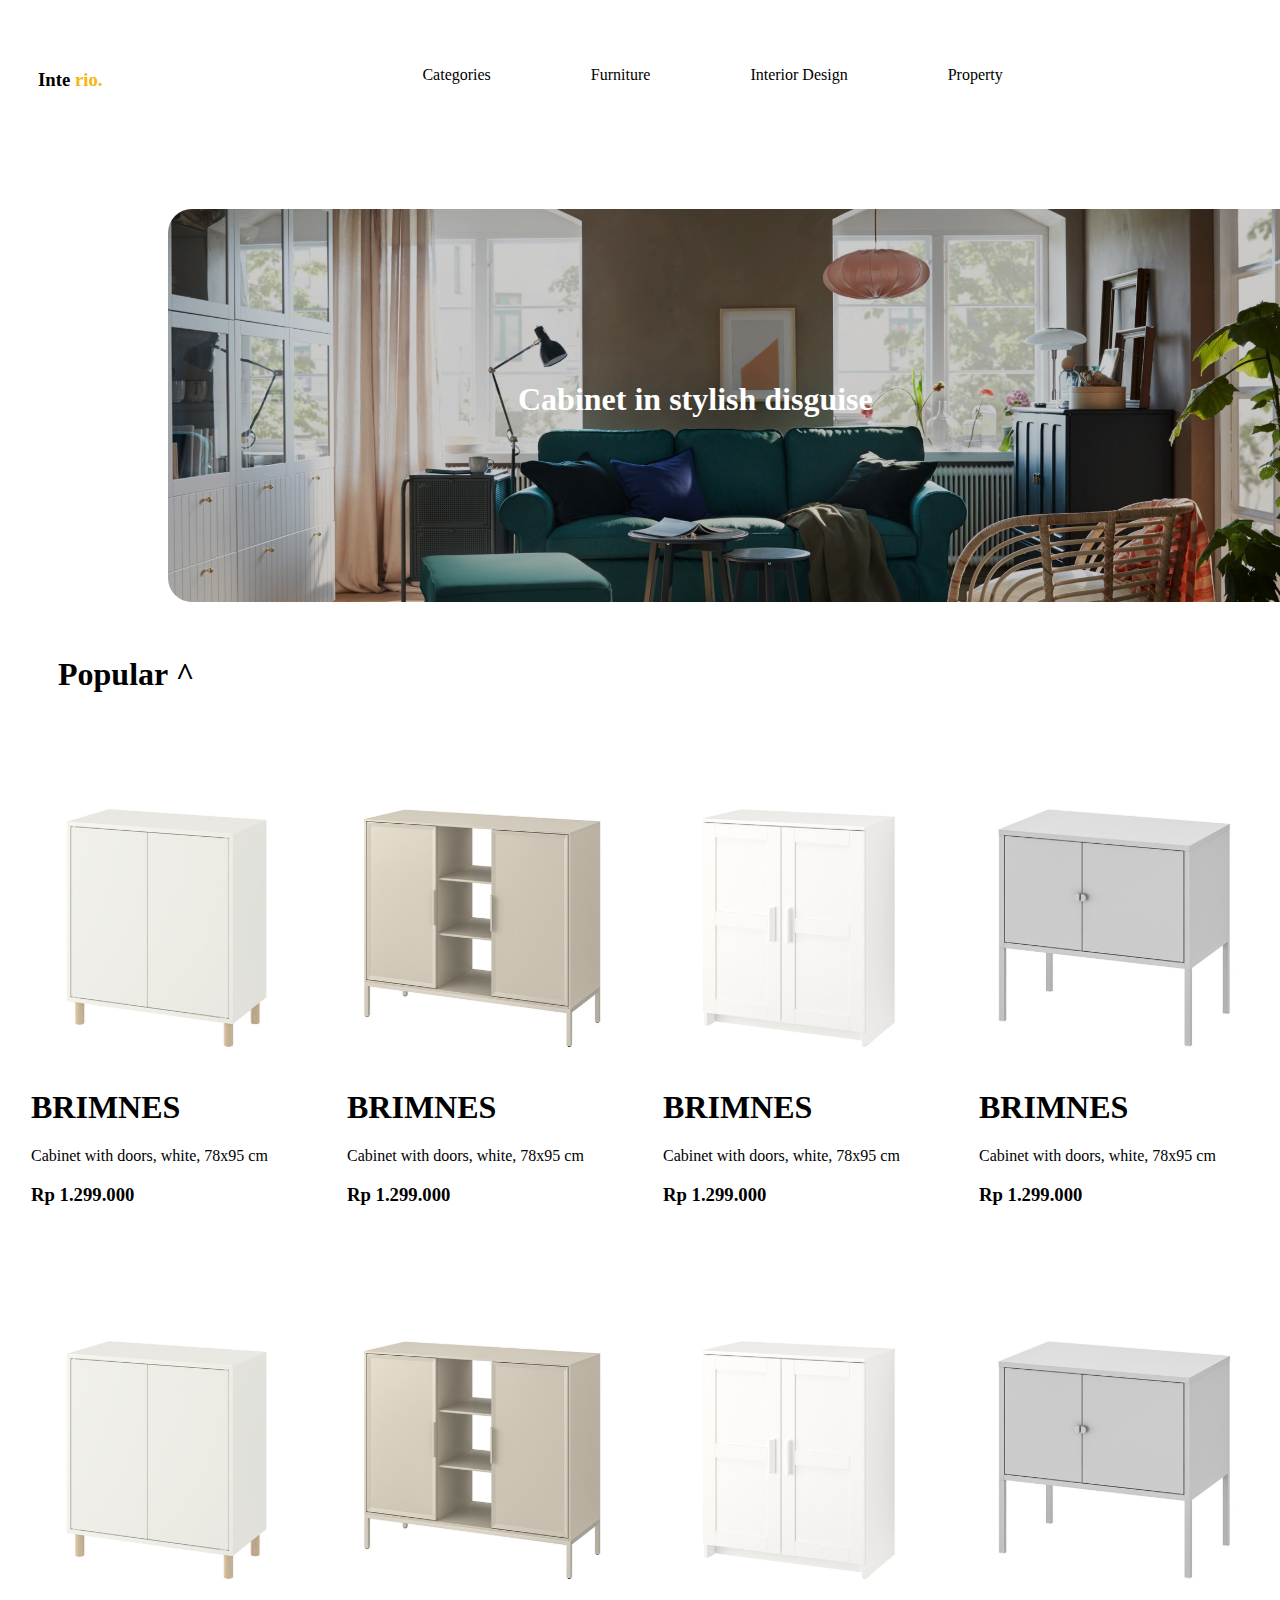
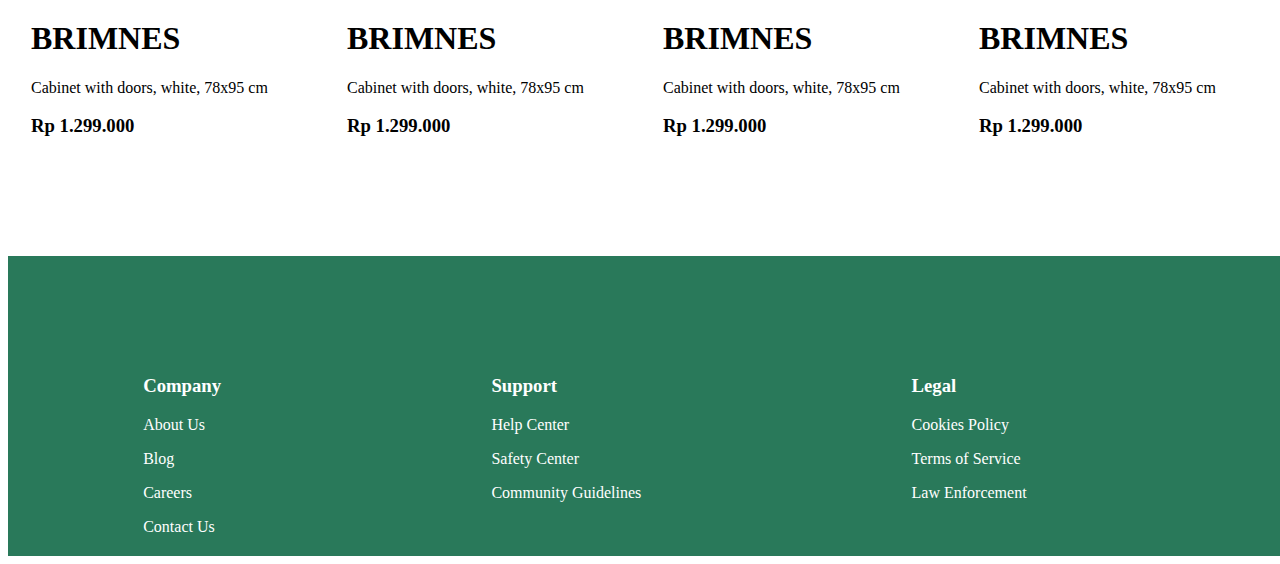
<file: index2.html>
<!DOCTYPE html>
<html lang="en">

<head>
    <meta charset="UTF-8">
    <meta name="viewport" content="width=device-width, initial-scale=1.0">
    <title>Document</title>
    <link rel="stylesheet" href="style.css">
</head>

<body>


    <header>
        <div class="ota7">

            <h3 class="text17">Inte <span class="span2">rio.</span></h3>
            <div class="box17">
                <p>Categories</p>
                <p>Furniture</p>
                <p>Interior Design</p>
                <p>Property</p>
            </div>

        </div>
    </header>

    <main>
        <div class="ota8">
            <img src="./image 2 (5).svg" alt="">
            <div class="box18">
                <h1>Cabinet in stylish disguise</h1>
            </div>
        </div>
    </main>

    <main>
        <h1 class="text18">Popular ^</h1>
        <div class="ota9">


            <div class="box19">
                <img src="./image 3 (11).svg" alt="">
                <h1>BRIMNES</h1>
                <p>Cabinet with doors, white, 78x95 cm</p>
                <h3>Rp 1.299.000</h3>
            </div>

            <div class="box20">
                <img src="./image 7 (1).svg" alt="">
                <h1>BRIMNES</h1>
                <p>Cabinet with doors, white, 78x95 cm</p>
                <h3>Rp 1.299.000</h3>
            </div>

            <div class="box21">
                <img src="./image 5 (4).svg" alt="">
                <h1>BRIMNES</h1>
                <p>Cabinet with doors, white, 78x95 cm</p>
                <h3>Rp 1.299.000</h3>
            </div>

            <div class="box22">
                <img src="./image 6 (2).svg" alt="">
                <h1>BRIMNES</h1>
                <p>Cabinet with doors, white, 78x95 cm</p>
                <h3>Rp 1.299.000</h3>
            </div>

        </div>
    </main>

    <main>
        <div class="ota10">

            <div class="box23">
                <img src="./image 3 (12).svg" alt="">
                <h1>BRIMNES</h1>
                <p>Cabinet with doors, white, 78x95 cm</p>
                <h3>Rp 1.299.000</h3>
            </div>

            <div class="box24">
                <img src="./image 7 (2).svg" alt="">
                <h1>BRIMNES</h1>
                <p>Cabinet with doors, white, 78x95 cm</p>
                <h3>Rp 1.299.000</h3>
            </div>

            <div class="box25">
                <img src="./image 5 (5).svg" alt="">
                <h1>BRIMNES</h1>
                <p>Cabinet with doors, white, 78x95 cm</p>
                <h3>Rp 1.299.000</h3>
            </div>

            <div class="box26">
                <img src="./image 6 (3).svg" alt="">
                <h1>BRIMNES</h1>
                <p>Cabinet with doors, white, 78x95 cm</p>
                <h3>Rp 1.299.000</h3>
            </div>

        </div>
    </main>


    <footer>
        <div class="ota11">
            <div class="box27">
                <h3>Company</h3>
                <p>About Us</p>
                <p>Blog</p>
                <p>Careers</p>
                <p>Contact Us</p>
            </div>

            <div class="box28">
                <h3>Support</h3>
                <p>Help Center</p>
                <p>Safety Center</p>
                <p>Community Guidelines</p>
            </div>

            <div class="box29">
                <h3>Legal</h3>
                <p>Cookies Policy</p>
                <p>Terms of Service</p>
                <p>Law Enforcement</p>
            </div>

            <div class="box30"> 
                <h3>Install App</h3>
            </div>
        </div>
    </footer>

</body>

</html>
</file>
<file: style.css>
* {
    text-decoration: none;
    list-style: none;
}


.img1 {
    width: 100%;
    position: relative;
}

/* .ota{
    
} */
.span1 {
    color: #F6B50E;

}

.text {
    position: absolute;
    left: 0px;
    top: 0px;
    margin-top: 55px;
    left: 100px;
}

.box {
    position: absolute;
    left: 0px;
    display: flex;
    gap: 40px;
    top: 0px;
    color: white;
    left: 500px;
    margin-top: 40px;

}

.text2 {
    position: absolute;
    left: 0px;
    top: 0px;
    color: white;
    left: 550px;
    margin-top: 200px;
}

.button {
    position: absolute;
    left: 0px;
    top: 0px;
    color: white;
    background-color: #F6B50E;
    left: 600px;
    margin-top: 300px;
    width: 150px;
    height: 30px;
}

.ota2 {
    margin-top: 100px;
    display: flex;
}

.text3 {
    margin-left: 100px;
    margin-top: 50px;
}

.text4 {
    margin-top: 30px;
    margin-left: 1200px;

}

/* .box2 {
    display: flex;
    gap: 900px;
} */

.box4 {
    margin-left: 50px;
    width: 300px;
    height: 300px;
    background-color: #F1F1F1;
    border-radius: 10px;
}

.text5 {
    margin-left: 90px;
}

.img2 {
    margin-left: 65px;
}

.box5 {
    margin-left: 100px;
    width: 300px;
    height: 300px;
    background-color: #F1F1F1;
    border-radius: 10px;
}

.text6 {
    margin-left: 90px;
}

.img3 {
    margin-left: 65px;
}

.box6 {
    margin-left: 100px;
    width: 300px;
    height: 300px;
    background-color: #F1F1F1;
    border-radius: 10px;
}

.text7 {
    margin-left: 90px;
}

.img4 {
    margin-left: 15px;
}

.box8 {
    margin-left: 100px;
    width: 300px;
    height: 300px;
    background-color: #F1F1F1;
    border-radius: 10px;
}

.text8 {
    margin-left: 90px;
}

.img5 {
    margin-left: 20px;
    padding-top: 20px;
}

.ota3 {
    margin-top: 100px;
    display: flex;
    justify-content: space-around;
}

.img6 {
    border-radius: 10px;
}

.ota4 {
    background-color: #29795A;
    width: 1150px;
    height: 700px;
    margin-top: 100px;
    padding: 180px;
    position: relative;
}

.box10 {
    position: absolute;
    left: 0px;
    gap: 40px;
    top: 0px;
    color: white;
    left: 350px;
    margin-top: 250px;
}

.img7 {
    /* margin-bottom: 1100px;
    top: 0px; */
}

.btn {
    width: 150px;
    height: 30px;
    background-color: #F6B50E;
    color: white;
}

.btn2 {
    width: 150px;
    height: 30px;
    background-color: #F6B50E;
    color: white;
    margin-top: 20px
}
.ota5{
 display: flex;
 gap: 100px;
 position: absolute;
 top: 2900px;
 left: 0px;
 margin-left: 200px;
 color: white;
}
.box12{
    margin-left: 100px
}
.box13{
 margin-left: 150px;
}
.box14{
    margin-left: 100px;
}



.ota7{
    margin-top: 50px;
    display: flex;
    gap: 200px;
}
.box17{
    display: flex;
    gap: 100px;
    margin-left: 120px;
}
.text17{
    margin-left: 30px;
}
.span2{
    color: #F6B50E;
}
.ota8{
    margin-top: 100px;
    margin-left: 160px;
    position: relative;
}
.box18{
    position: absolute;
    left: 0px;
    top: 0px;
    color: white;
    margin-left: 350px;
    margin-top: 150px;
}
.ota9{
    display: flex;
    justify-content: space-around;
    margin-top: 100px;
}
.text18{
    margin-left: 50px;
    margin-top: 50px;
}
.ota10{
    display: flex;
    justify-content: space-around;
    margin-top: 100px;
}

.ota11{
    display: flex;
    margin-top: 100px;
    justify-content: space-around;
    background-color: #29795A;
    width: 1513px;
    height: 200px;
    padding-top: 100px;
    color: white;
}
</file>
